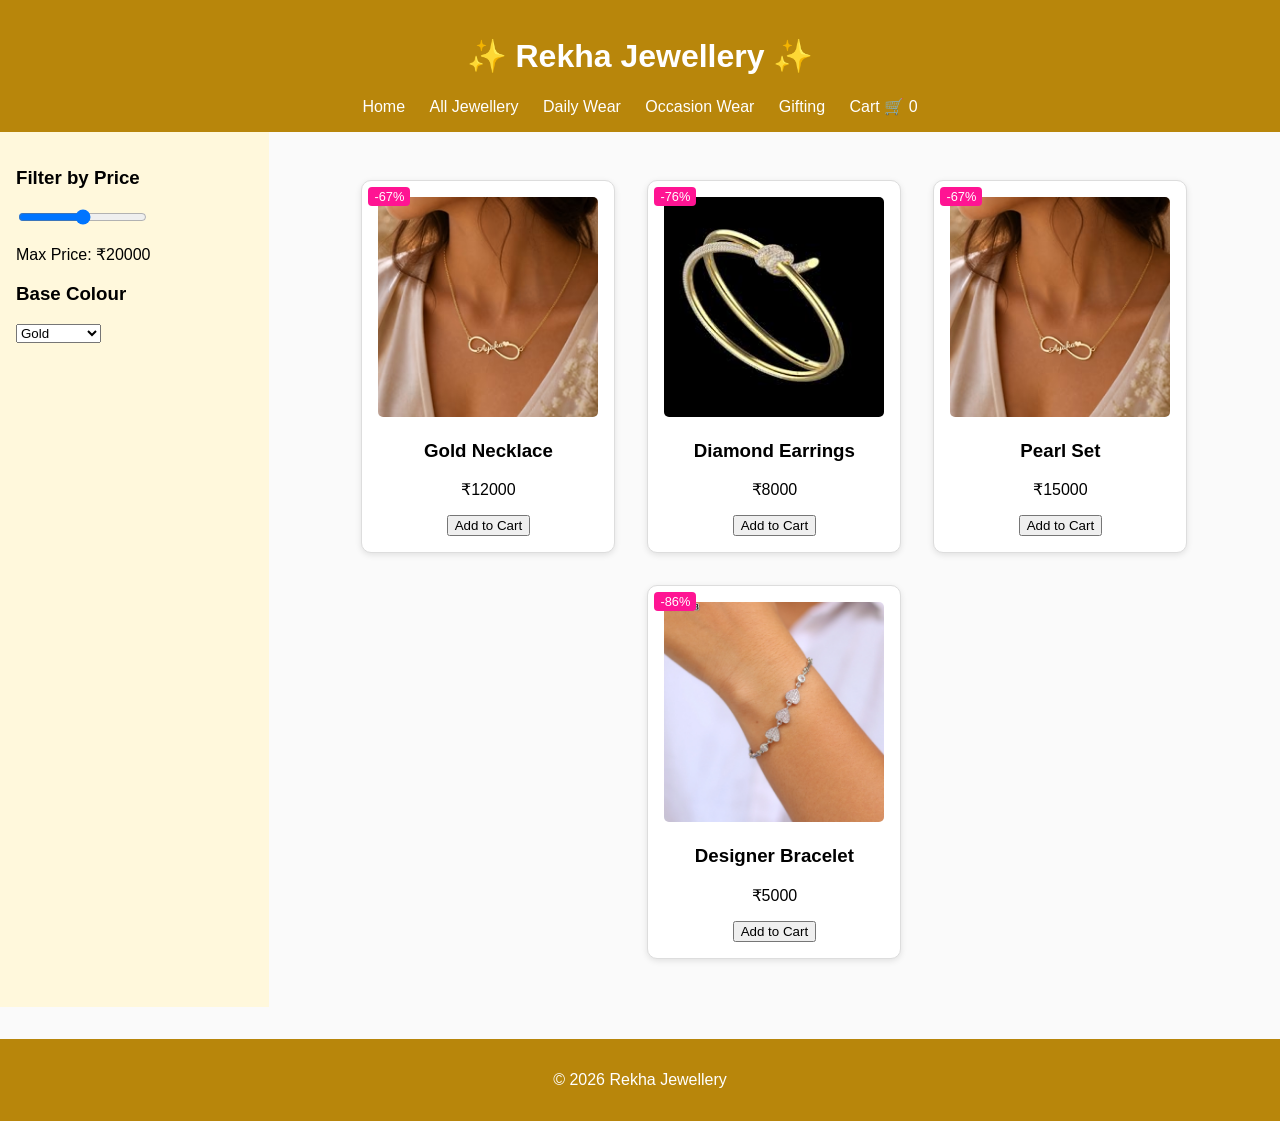
<file: javascript/project/jewelryWebsite/index.html>
<!DOCTYPE html>
<html lang="en">
<head>
  <meta charset="UTF-8">
  <title>Rekha Jewellery</title>
  <link rel="stylesheet" href="style.css">
</head>
<body>
  <header>
    <h1>✨ Rekha Jewellery ✨</h1>
    <nav>
      <a href="index.html">Home</a>
      <a href="#">All Jewellery</a>
      <a href="#">Daily Wear</a>
      <a href="#">Occasion Wear</a>
      <a href="#">Gifting</a>
      <a href="cart.html">Cart 🛒 <span id="cart-count">0</span></a>
    </nav>
  </header>

  <main>
    <aside class="filters">
      <h3>Filter by Price</h3>
      <input type="range" min="1000" max="20000" step="500" id="priceRange">
      <p>Max Price: ₹<span id="priceValue">20000</span></p>

      <h3>Base Colour</h3>
      <select>
        <option>Gold</option>
        <option>Silver</option>
        <option>Rose Gold</option>
      </select>
    </aside>

    <section id="products" class="product-list"></section>
  </main>

  <footer>
    <p>&copy; 2026 Rekha Jewellery</p>
  </footer>

  <script src="app.js"></script>
</body>
</html>
</file>
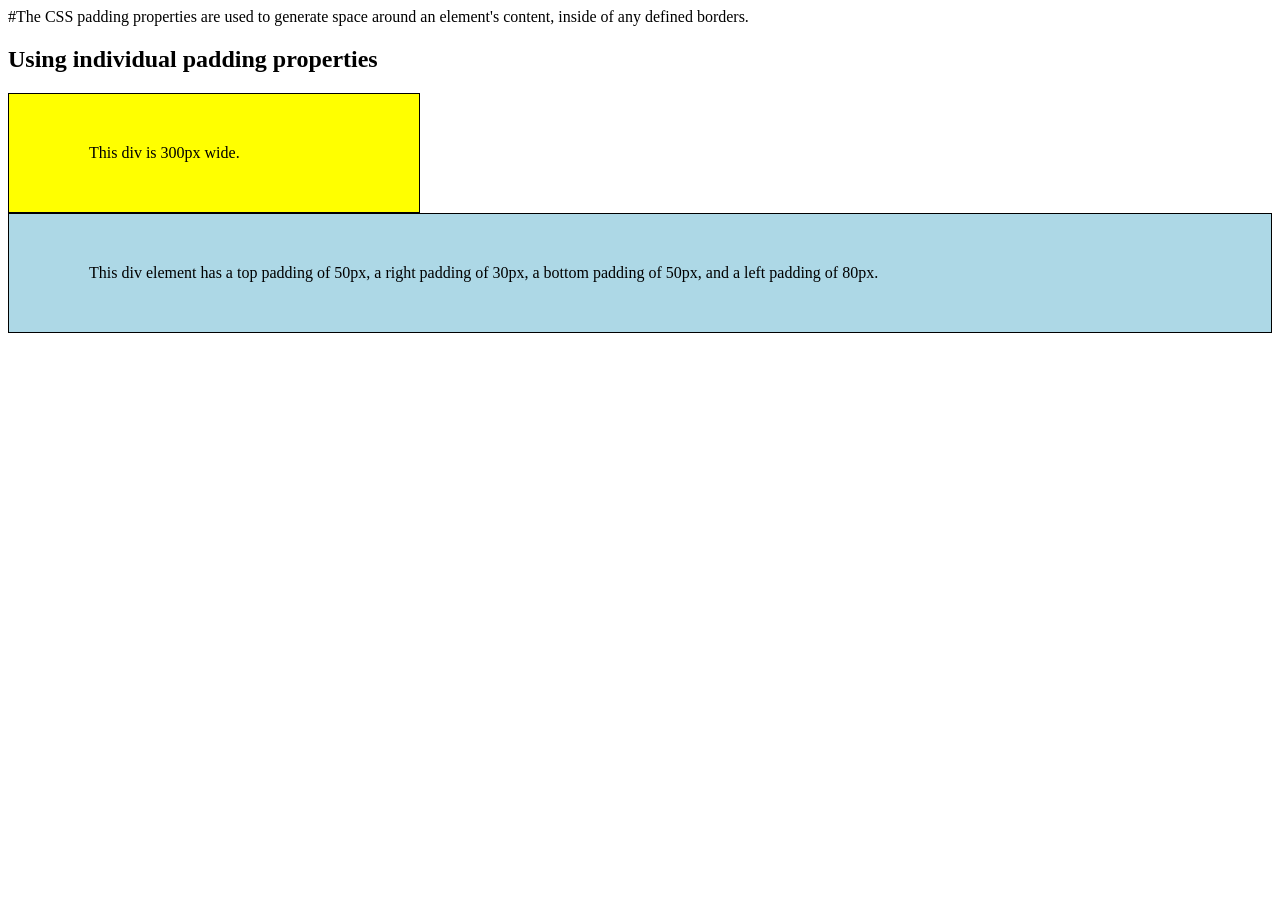
<file: htmlcss/css/padding.html>
#The CSS padding properties are used to generate space around an element's content, 
inside of any defined borders.
<!DOCTYPE html>
<html>
<head>
<style>
div {
  border: 1px solid black;
  background-color: lightblue;
  padding-top: 50px;
  padding-right: 30px;
  padding-bottom: 50px;
  padding-left: 80px;
}
div.ex1 {
  width: 300px;
  background-color: yellow;
}
</style>
</head>
<body>

<h2>Using individual padding properties</h2>
<div class="ex1">This div is 300px wide.</div>
<div>This div element has a top padding of 50px, a right padding of 30px, a bottom padding of 50px, and a left padding of 80px.</div>

</body>
</html>
</file>
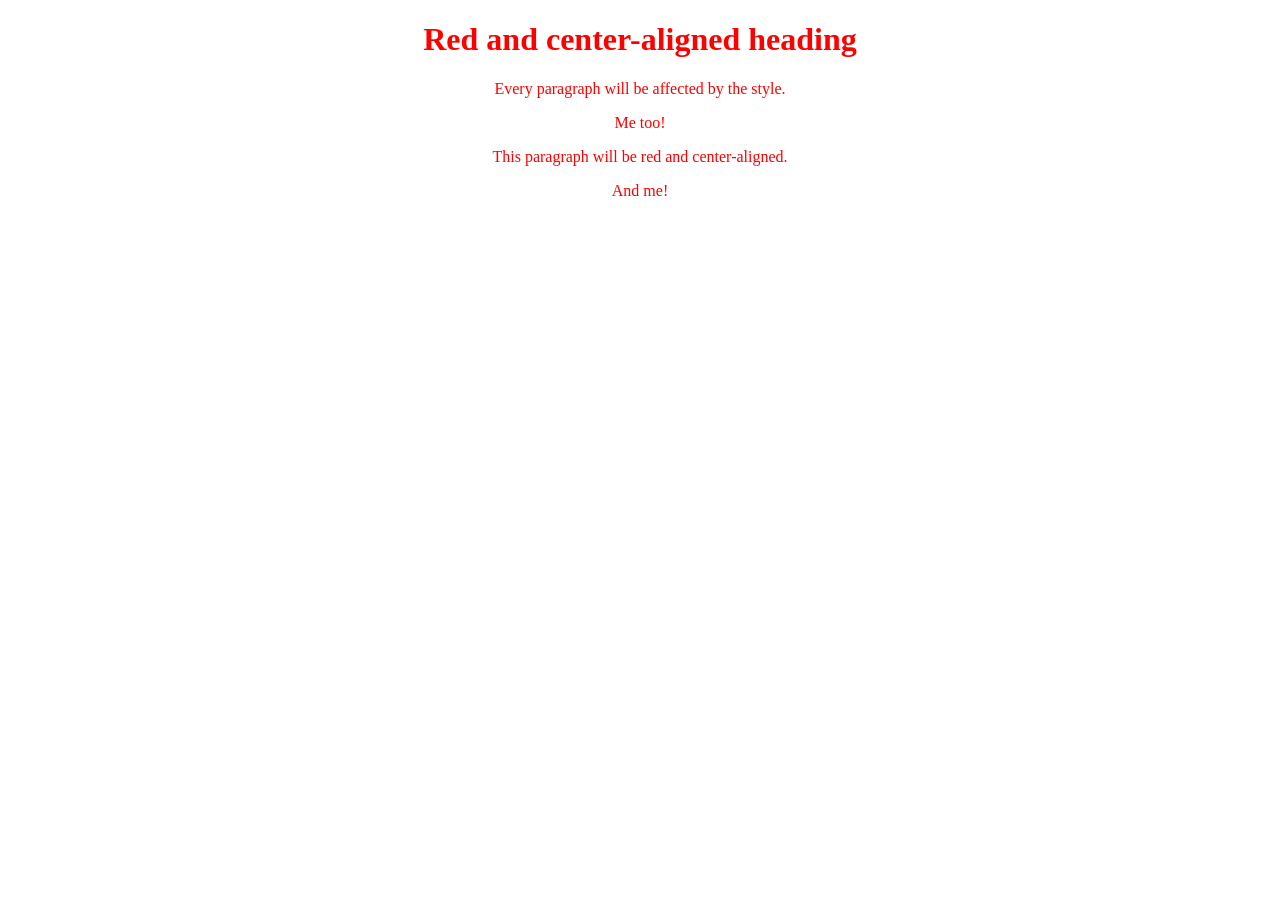
<file: htmlcss/css/selectors.html>
<!DOCTYPE html>
<html>
<head>
<style>
p {
  text-align: center;
  color: red;
} 
.center {
  text-align: center;
  color: red;
}
p.center {
  text-align: center;
  color: red;
}
</style>
</head>
<body>
<h1 class="center">Red and center-aligned heading</h1>
<p>Every paragraph will be affected by the style.</p>
<p id="para1">Me too!</p>
<p class="center">This paragraph will be red and center-aligned.</p> 
<p>And me!</p>

</body>
</html>
</file>
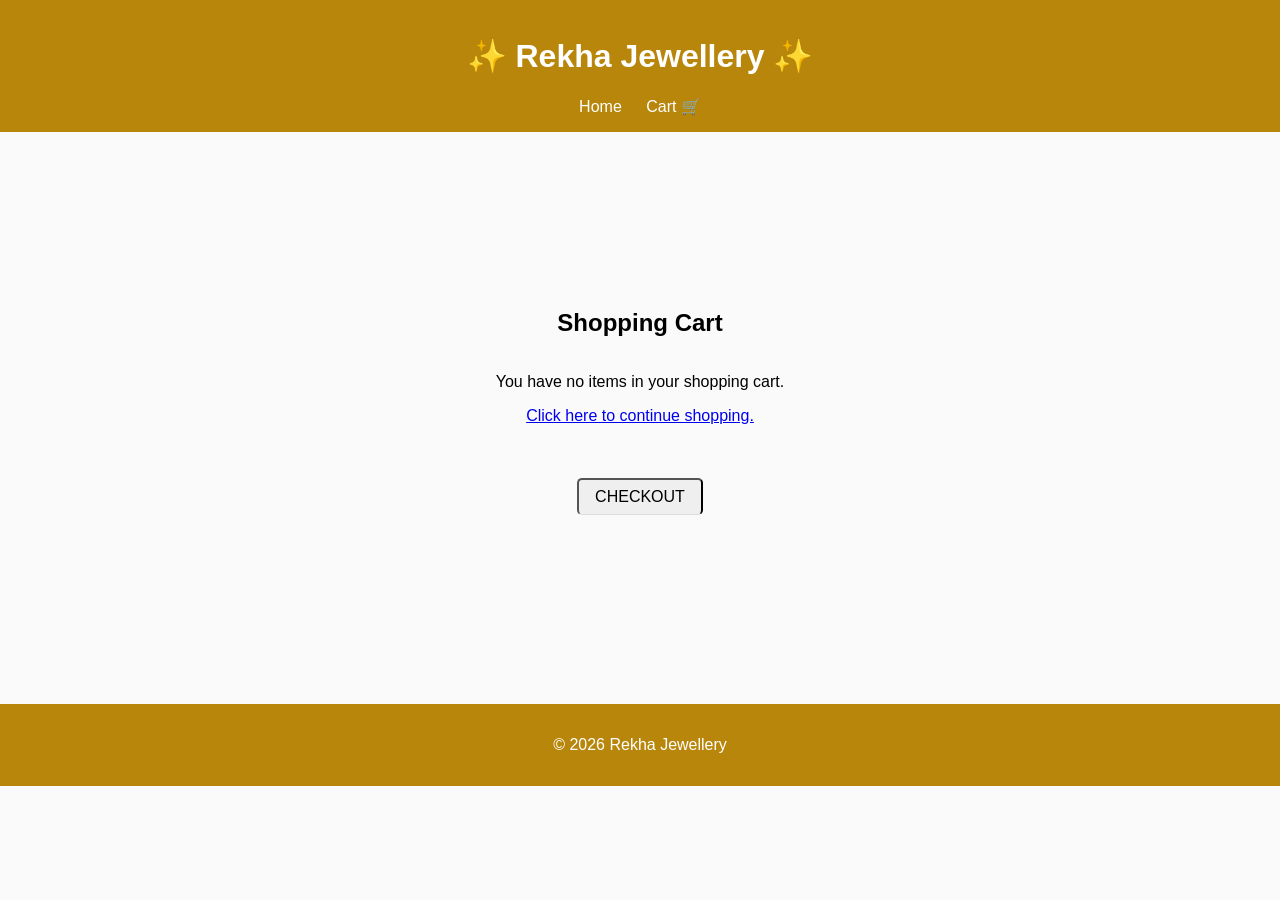
<file: javascript/project/jewelryWebsite/cart.html>
<!DOCTYPE html>
<html lang="en">
<head>
  <meta charset="UTF-8">
  <title>Shopping Cart - Rekha Jewellery</title>
  <link rel="stylesheet" href="style.css">
</head>
<body>
  <header>
    <h1>✨ Rekha Jewellery ✨</h1>
    <nav>
      <a href="index.html">Home</a>
      <a href="cart.html">Cart 🛒</a>
    </nav>
  </header>

  <main class="cart-main">
    <h2>Shopping Cart</h2>
    <section id="cart-items"></section>
    <h3 id="total"></h3>
    <button id="checkout-btn" onclick="checkout()">CHECKOUT</button>
  </main>

  <footer>
    <p>&copy; 2026 Rekha Jewellery</p>
  </footer>

  <script src="cart.js"></script>
</body>
</html>
</file>
<file: javascript/project/jewelryWebsite/style.css>
body {
  font-family: 'Segoe UI', sans-serif;
  margin: 0;
  background: #fafafa;
}

header {
  background: #b8860b;
  color: white;
  padding: 1rem;
  text-align: center;
}

nav a {
  margin: 0 10px;
  color: white;
  text-decoration: none;
}

main {
  display: flex;
}

.filters {
  width: 20%;
  padding: 1rem;
  background: #fff8dc;
}

.product-list {
  display: flex;
  flex-wrap: wrap;
  justify-content: center;
  width: 80%;
  padding: 2rem;
}

.product {
  border: 1px solid #ddd;
  margin: 1rem;
  padding: 1rem;
  width: 220px;
  text-align: center;
  background: #fff;
  border-radius: 10px;
  box-shadow: 0 2px 6px rgba(0,0,0,0.1);
}

.product img {
  width: 100%;
  height: auto;
  border-radius: 5px;
}

.discount {
  background: #ff1493;
  color: white;
  padding: 2px 6px;
  border-radius: 4px;
  font-size: 0.8rem;
  position: absolute;
  margin-top: -10px;
  margin-left: -10px;
}

.cart-item {
  display: flex;
  align-items: flex-start;
  gap: 15px;
  border-bottom: 1px solid #ddd;
  padding: 15px 0;
}

.cart-item img {
  width: 100px;
  height: auto;
  border-radius: 5px;
}


.cart-info p {
  margin: 5px 0;
}
.cart-main {
 display: flex;
  flex-direction: column;   /* stack items vertically */
  align-items: center;      /* center horizontally */
  justify-content: center;  /* center vertically */
  min-height: 60vh;         /* take up most of the viewport height */
  text-align: center;       /* center text inside */
}

.cart-item-details {
  align-self: center;
  flex: 1;
}
#checkout-btn {
  color: black;
  font-size: 1rem;
  padding: 8px 16px;
  border-radius: 5px;
  cursor: pointer;
  margin-top: 15px;
  border-bottom: 1px solid #ddd;

}

footer {
  background: #b8860b;
  color: white;
  text-align: center;
  padding: 1rem;
  margin-top: 2rem;
}
</file>
